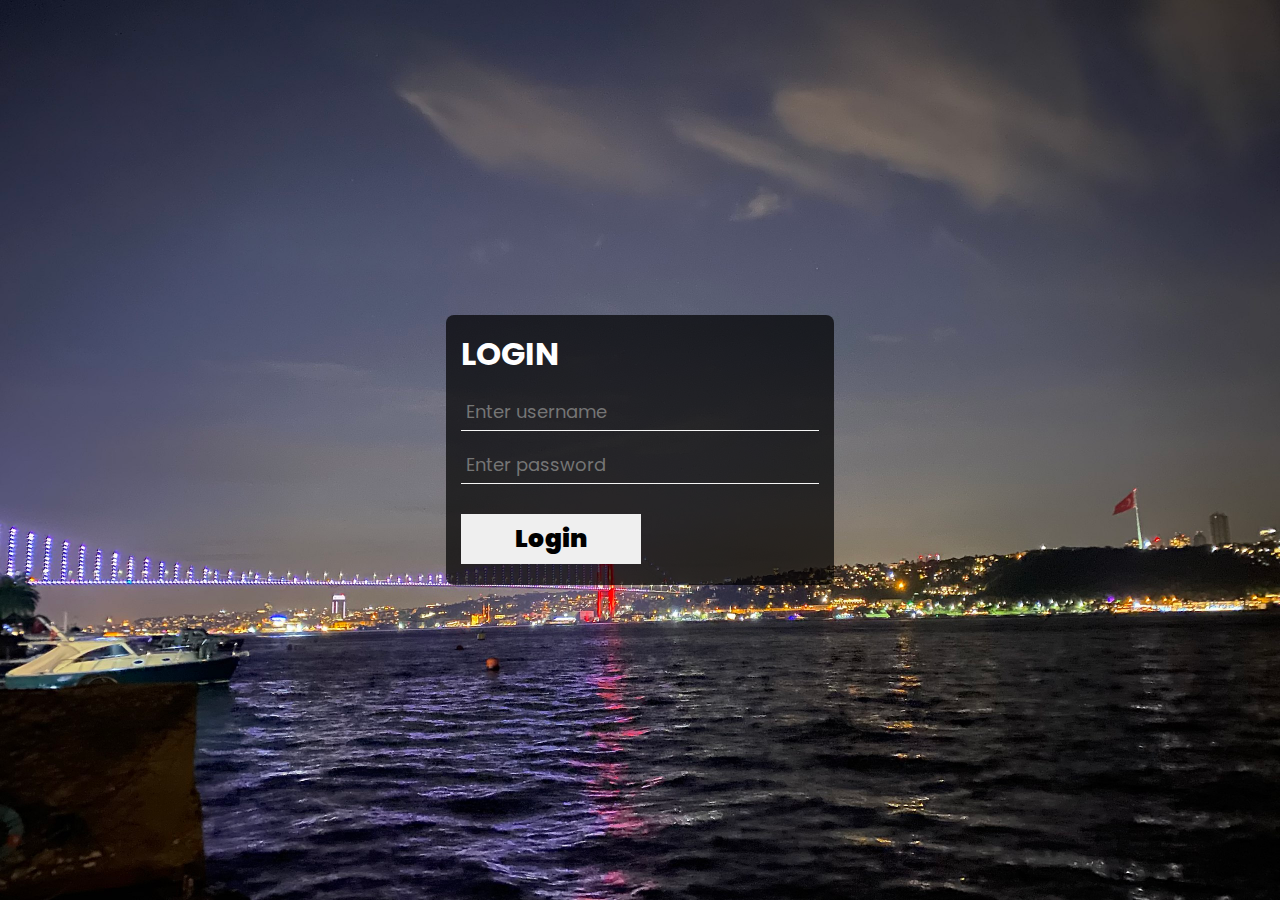
<file: login_page/index.html>
<!DOCTYPE html>
<html lang="en">
  <head>
    <meta charset="UTF-8" />
    <meta http-equiv="X-UA-Compatible" content="IE=edge" />
    <meta name="viewport" content="width=device-width, initial-scale=1.0" />
    <title>Login Page</title>
    <link
      href="https://fonts.googleapis.com/css2?family=Poppins:wght@200&display=swap"
      rel="stylesheet"
    />
    <link rel="stylesheet" href="style.css" />
  </head>
  <body>
    <form action="" class="login-form">
      <h1>Login</h1>
      <input
        id="kullaniciadi"
        type="text"
        class="tbox"
        placeholder="Enter username"
      />
      <input
        id="parola"
        type="password"
        class="pbox"
        placeholder="Enter password"
      />
      <a class="active" href="#"
        ><input
          onclick="girisonayi()"
          id="buton"
          type="button"
          class="btn"
          value="Login"
      /></a>
    </form>
    <script type="text/javascript">
      var kullanicilar = [
        { kullaniciadi: "admin", parola: "admin" },
        { kullaniciadi: "Mehmet Ali", parola: "1234" },
        { kullaniciadi: "yılmaz", parola: "1234" },
      ];
      var girilenkullaniciadi;
      var girilenparola;
      var x;
      function kontrolet() {
        girilenkullaniciadi = document.getElementById("kullaniciadi").value;
        girilenparola = document.getElementById("parola").value;
        for (x of kullanicilar) {
          if (
            x.kullaniciadi == girilenkullaniciadi &&
            x.parola == girilenparola
          ) {
            return true;
          } else {
            return false;
          }
        }
      }
      function girisonayi() {
        kontrolet();
        if (kontrolet()) {
          window.open("calculator/index.html", "_self");
        } else {
          alert("Kullanıcı Adı ya da Parola Hatalı Yeniden Deneyiniz.");
        }
      }
    </script>
  </body>
</html>
</file>
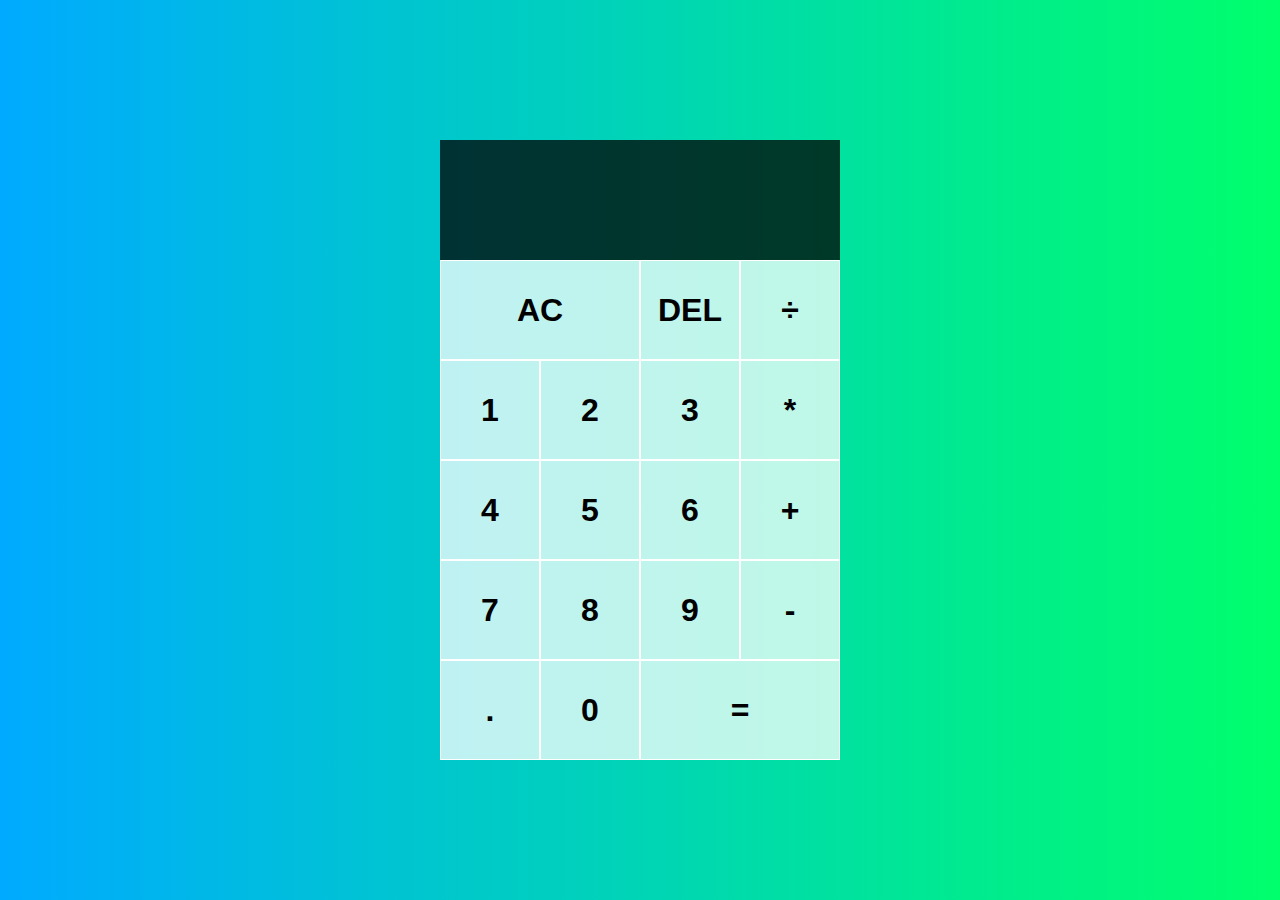
<file: login_page/calculator/index.html>
<!DOCTYPE html>
<html lang="en">
  <head>
    <meta charset="UTF-8" />
    <meta http-equiv="X-UA-Compatible" content="IE=edge" />
    <meta name="viewport" content="width=device-width, initial-scale=1.0" />
    <title>calculator</title>
    <link rel="stylesheet" href="style.css" />
    <script src="script.js" defer></script>
  </head>
  <body>
    <div class="calculator-grid">
      <div class="output">
        <div data-previous-operand class="previous-operand"></div>
        <div data-current-operand class="current-operand"></div>
      </div>
      <button data-all-clear class="span-two">AC</button>
      <button data-delete>DEL</button>
      <button data-operation>÷</button>
      <button data-number>1</button>
      <button data-number>2</button>
      <button data-number>3</button>
      <button data-operation>*</button>
      <button data-number>4</button>
      <button data-number>5</button>
      <button data-number>6</button>
      <button data-operation>+</button>
      <button data-number>7</button>
      <button data-number>8</button>
      <button data-number>9</button>
      <button data-operation>-</button>
      <button data-number>.</button>
      <button data-number>0</button>
      <button data-equals class="span-two">=</button>
    </div>
  </body>
</html>
</file>
<file: login_page/style.css>
* {
  font-family: "Poppins", sans-serif;
  margin: 0;
  padding: 0;
}
body {
  background-image: url(foto2.jpg);
  background-size: cover;
  background-repeat: no-repeat;
  display: flex;
  justify-content: center;
  align-items: center;
  min-height: 100vh;
}

.login-form {
  background: rgba(0, 0, 0, 0.7);
  min-width: 300px;
  min-height: 240px;
  color: white;
  display: flex;
  flex-direction: column;
  padding: 15px;
  border-radius: 8px;
}
h1 {
  text-transform: uppercase;
}
.tbox {
  margin-top: 15px;
  border: none;
  border-bottom: 1px solid whitesmoke;
  outline: none;
  background: none;
  font-size: 18px;
  color: white;
  padding: 5px;
}

.pbox {
  margin-top: 15px;
  border: none;
  border-bottom: 1px solid whitesmoke;
  outline: none;
  background: none;
  font-size: 18px;
  color: white;
  padding: 5px;
}
.btn {
  margin-top: 30px;
  width: 180px;
  height: 50px;
  font-size: 25px;
  font-weight: 900;
  outline: none;
  border: none;
  cursor: pointer;
  transition: 0.5s;
}

.btn:hover {
  background-color: blue;
  border: 1px solid white;
}
</file>
<file: login_page/calculator/style.css>
*,
*::before,
*::after {
  box-sizing: border-box;
  font-family: Verdana, Geneva, Tahoma, sans-serif;
  font-weight: 700;
}
body {
  padding: 0;
  margin: 0;
  background: linear-gradient(to right, #00aaff, #00ff6c);
}
.calculator-grid {
  display: grid;
  justify-content: center;
  align-content: center;
  min-height: 100vh;
  grid-template-columns: repeat(4, 100px);
  grid-template-rows: minmax(120px, auto) repeat(5, 100px);
}

.calculator-grid > button {
  cursor: pointer;
  font-size: 2rem;
  border: 1px solid white;
  outline: none;
  background-color: rgba(255, 255, 255, 0.75);
}
.calculator-grid > button:hover {
  background-color: rgba(255, 255, 255, 0.9);
}
.span-two {
  grid-column: span 2;
}
.output {
  grid-column: 1/-1;
  background-color: rgba(0, 0, 0, 0.75);
  display: flex;
  align-items: flex-end;
  justify-content: space-around;
  flex-direction: column;
  padding: 10px;
  word-wrap: break-word;
  word-break: break-all;
}
.output .previous-operand {
  color: rgba(255, 255, 255, 0.75);
  font-size: 1.5rem;
}
.output .current-operand {
  color: white;
  font-size: 2.5rem;
}
</file>
